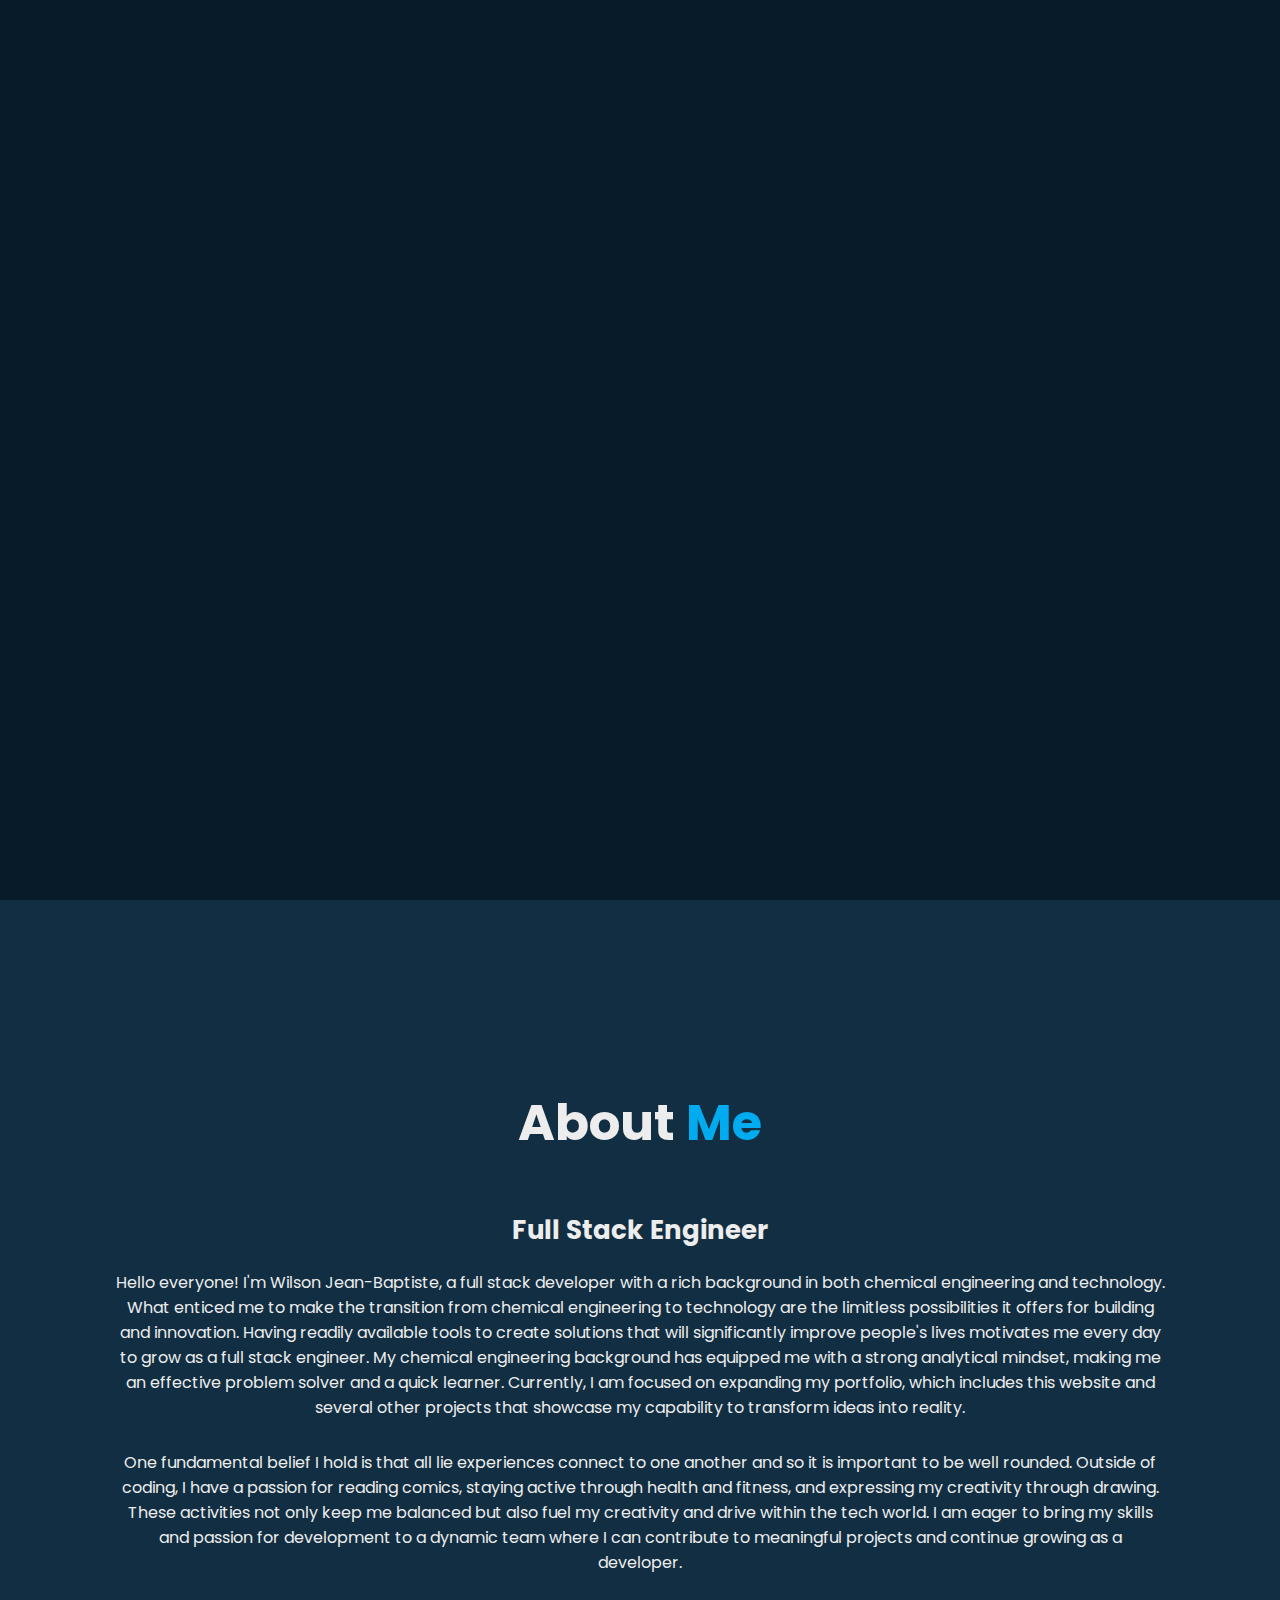
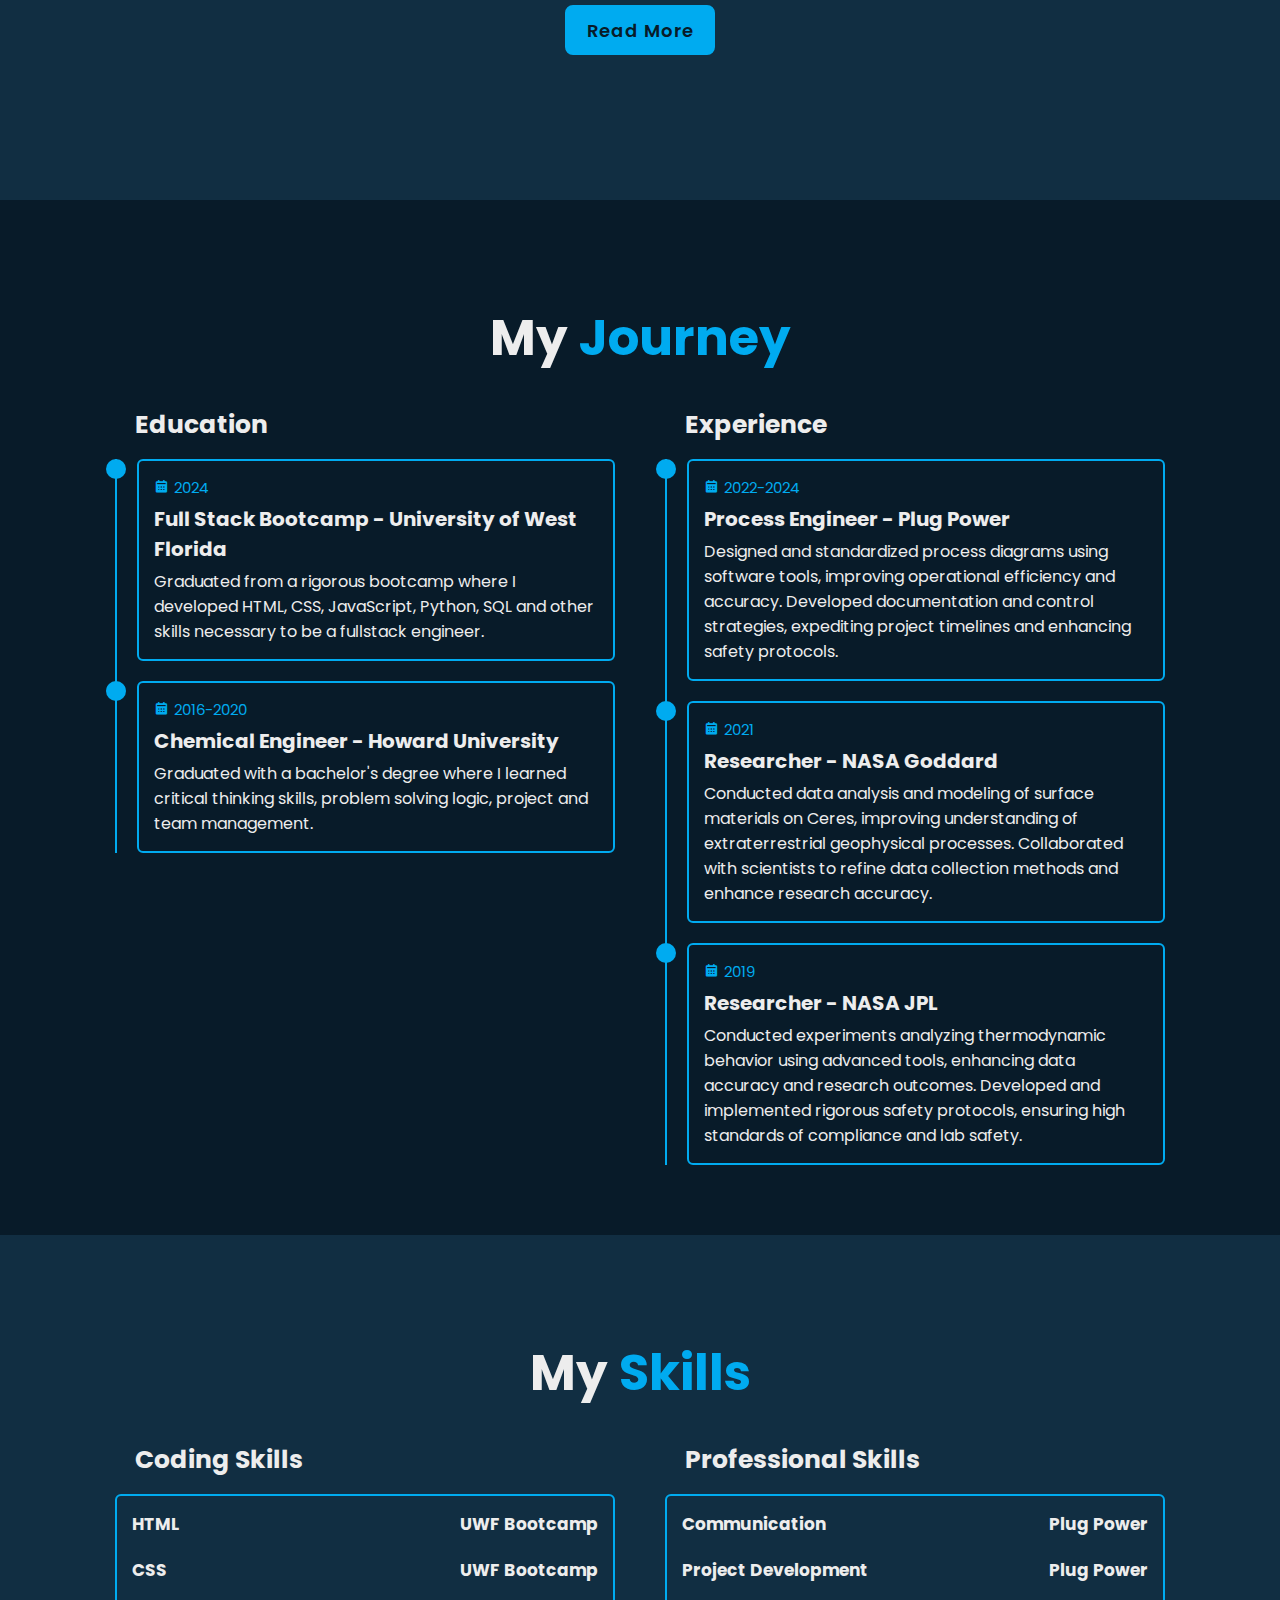
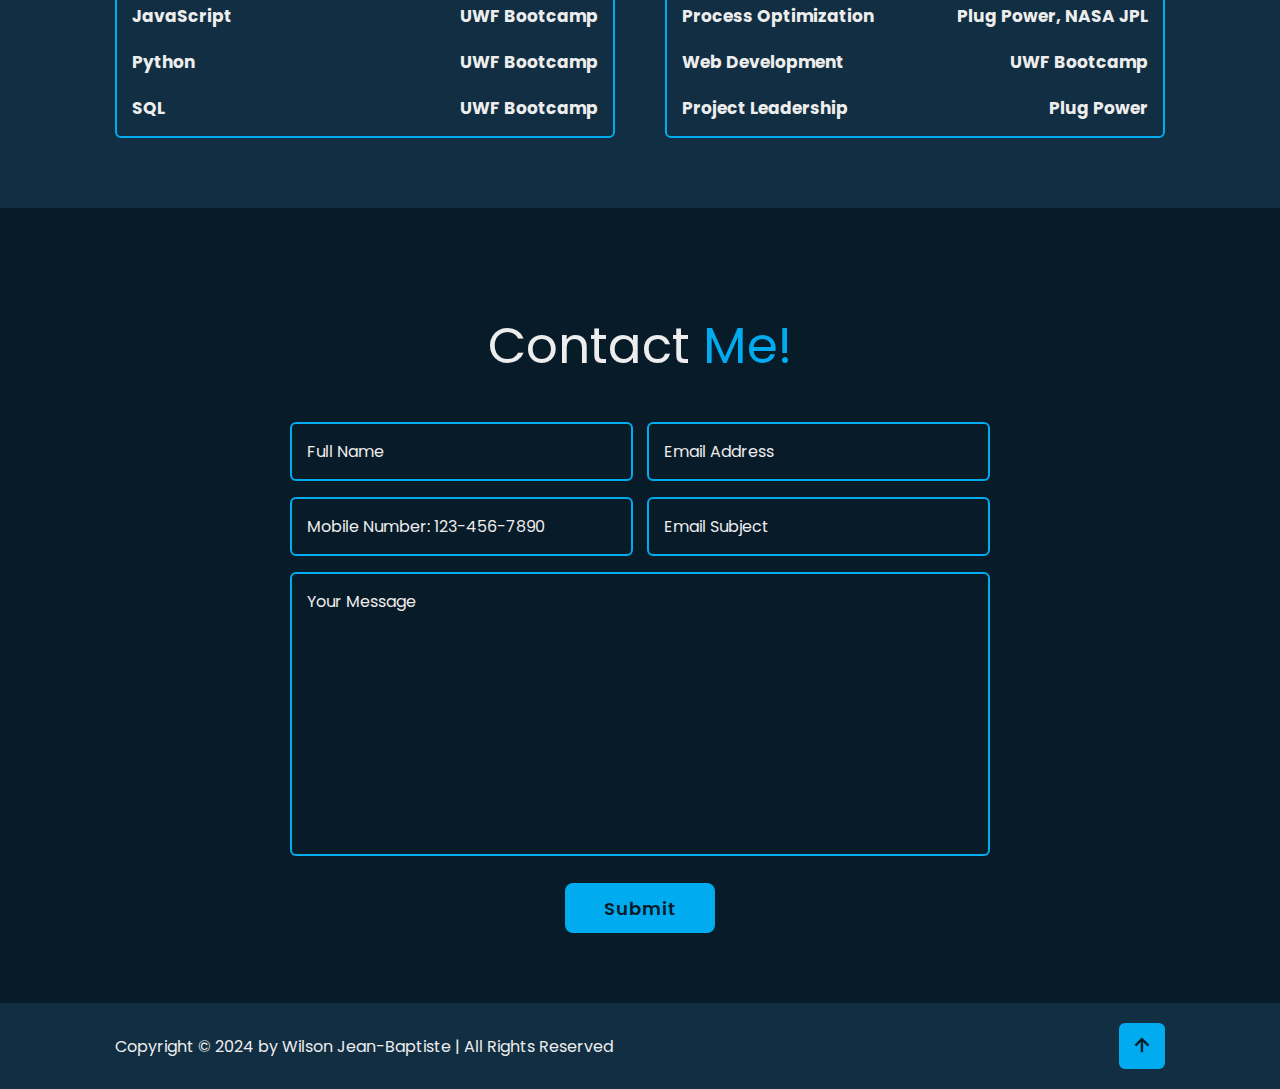
<file: index.html>
<!DOCTYPE html>
<html lang="en">
<head>
    <meta charset="UTF-8">
    <meta name="viewport" content="width=device-width, initial-scale=1.0">
    <title>Wilson Jean-Baptiste</title>
    <link rel="stylesheet" href="styles.css">

<!--Box icons below-->
<link href='https://unpkg.com/boxicons@2.1.4/css/boxicons.min.css' rel='stylesheet'>
</head>
<body>
  
<header class="header">
    <a href="#" class="logo">WJB <span class="animate" style="--i:1;"></span></a>

    <div class="bx bx-menu" id="menu-icon"><span class="animate" style="--i:2;"></span></div>

    <nav class="navbar">
        <a href="#home" class="active">Home</a>
        <a href="#about">About</a>
        <a href="#education">Education</a>
        <a href="#skills">Skills</a>
        <a href="#contact">Contact</a>

        <span class="active-nav"></span>
        <span class="animate" style="--i:2;"></span>
</nav>
</header>

<!--This is the markup for the home section-->
<section class="home show-animate" id="home">
    <div class="home-content">
        <h1>Hi, I'm <span>Wilson Jean-Baptiste</span><span class="animate" style="--i:2;"></span></h1>
        <div class="text-animate">
            <h3>Full Stack Engineer <!--Need to put the job title here later--></h3>
            <span class="animate" style="--i:3;"></span>
        </div>
        <p>A innovative<!--Need to look at engineering jobs for the right adjective--> full stack engineer with a background in physics and chemical engineering.<span class="animate" style="--i:4;"></span></p>

        <div class="btn-box">
            <a href="#about" class="btn">Hire me</a>
            <a href="#contact" class="btn">Let's Talk</a>
            <span class="animate" style="--i:5;"></span>
        </div>
    </div>

    <div class="home-sci">
        <a href="https://www.linkedin.com/in/wilson-jean-baptiste/" target="_blank"><i class='bx bxl-linkedin' ></i></a>
        <a href="https://github.com/wilsonthebaptiste" target="_blank"><i class='bx bxl-github' ></i></a>
        <span class="animate" style="--i:6;"></span>
    </div>

</section>

<!--The markup for the about section will be below-->
<section class="about" id="about">
    <h2 class="heading">About <span>Me</span></h2>

    <div class="about-content">
        <h3>Full Stack Engineer </h3>
        <p>Hello everyone! I'm Wilson Jean-Baptiste, a full stack developer with a rich background in both chemical engineering and technology. 
            What enticed me to make the transition from chemical engineering to technology are the limitless possibilities it offers for building and innovation. Having readily available tools to create solutions that will significantly improve people's lives motivates me every day to grow as a full stack engineer. My chemical engineering background has equipped me with a strong analytical mindset, making me an effective problem solver and a quick learner.
            
            Currently, I am focused on expanding my portfolio, which includes this website and several other projects that showcase my capability to transform ideas into reality. </p>
            
            <p>One fundamental belief I hold is that all lie experiences connect to one another and so it is important to be well rounded. Outside of coding, I have a passion for reading comics, staying active through health and fitness, and expressing my creativity through drawing. These activities not only keep me balanced but also fuel my creativity and drive within the tech world.
            
            I am eager to bring my skills and passion for development to a dynamic team where I can contribute to meaningful projects and continue growing as a developer.</p> 

        <div class="btn-box btns">
            <a href="Resume\Wilson Jean Baptiste Resume CS.pdf" download class="btn">Read More</a>
        </div>
    </div>
</section>

<!--The markup for the education section will be below-->
<section class="education" id="education">
    <h2 class="heading">My <span>Journey</span></h2>

    <div class="education-row">
        <div class="education-column">
            <h3 class="title">Education</h3> <!--Need to come back and properly fill out this information-->

            <div class="education-box">
                <div class="education-content">
                    <div class="content">
                        <div class="year"><i class='bx bxs-calendar' ></i>2024</div>
                        <h3>Full Stack Bootcamp - University of West Florida</h3>
                        <p>Graduated from a rigorous bootcamp where I developed HTML, CSS, JavaScript, Python, SQL and other skills necessary to be a fullstack engineer.</p>
                    </div>
                </div>

                <div class="education-content">
                    <div class="content">
                        <div class="year"><i class='bx bxs-calendar' ></i>2016-2020</div>
                        <h3>Chemical Engineer - Howard University</h3>
                        <p>Graduated with a bachelor's degree where I learned critical thinking skills, problem solving logic, project and team management.</p>
                    </div>
                </div>

                <!--<div class="education-content">
                    <div class="content">
                        <div class="year"><i class='bx bxs-calendar' ></i>2019-2020</div>
                        <h3>Master Degree - University</h3>
                        <p>Lorem ipsum dolor sit amet consectetur adipisicing elit. Eligendi eos, incidunt minima suscipit dolorum soluta doloremque eaque consequatur! Veniam, commodi.</p>
                    </div>
                </div>--> <!--This is commented out because there may be use for it in the future as I learn more-->

            </div>
        </div>


        <div class="education-column">
            <h3 class="title">Experience</h3>

            <div class="education-box">
                <div class="education-content">
                    <div class="content">
                        <div class="year"><i class='bx bxs-calendar' ></i>2022-2024</div>
                        <h3>Process Engineer - Plug Power</h3>
                        <p>Designed and standardized process diagrams using software tools, improving operational efficiency and accuracy. Developed documentation and control strategies, expediting project timelines and enhancing safety protocols.</p>
                    </div>
                </div>

                <div class="education-content">
                    <div class="content">
                        <div class="year"><i class='bx bxs-calendar' ></i>2021</div>
                        <h3>Researcher - NASA Goddard</h3>
                        <p>Conducted data analysis and modeling of surface materials on Ceres, improving understanding of extraterrestrial geophysical processes. Collaborated with scientists to refine data collection methods and enhance research accuracy.</p>
                    </div>
                </div>

                <div class="education-content">
                    <div class="content">
                        <div class="year"><i class='bx bxs-calendar' ></i>2019</div>
                        <h3>Researcher - NASA JPL</h3>
                        <p>Conducted experiments analyzing thermodynamic behavior using advanced tools, enhancing data accuracy and research outcomes. Developed and implemented rigorous safety protocols, ensuring high standards of compliance and lab safety.</p>
                    </div>
                </div>

            </div>
        </div>
    
    </div>
</section>

<!--This is the markup for the skills section-->
<section class="skills" id="skills">
    <h2 class="heading">My <span>Skills</span></h2> 
    <div class="skills-row">
        <div class="skills-column">
            <h3 class="title">Coding Skills</h3>

            <div class="skills-box"> 
                <div class="skills-content">
                    <div class="progress">
                        <h3>HTML <span>UWF Bootcamp</span></h3>
                        <!--<div class="bar"><span></span></div> Saving this in case there is a good idea-->
                    </div>

                    <div class="progress">
                        <h3>CSS <span>UWF Bootcamp</span></h3>
                        <!--<div class="bar"><span></span></div>-->
                    </div>

                    <div class="progress">
                        <h3>JavaScript <span>UWF Bootcamp</span></h3>
                        <!--<div class="bar"><span></span></div>-->
                    </div>

                    <div class="progress">
                        <h3>Python <span>UWF Bootcamp</span></h3>
                        <!--<div class="bar"><span></span></div>-->
                    </div>

                    <div class="progress">
                        <h3>SQL <span>UWF Bootcamp</span></h3>
                        <!--<div class="bar"><span></span></div>-->
                    </div>
                </div>
            </div>
        </div>

        <div class="skills-column">
            <h3 class="title">Professional Skills</h3>

            <div class="skills-box"> <!--Need to come back and properly fill out this information-->
                <div class="skills-content">
                    <div class="progress">
                        <h3>Communication <span>Plug Power</span></h3>
                        <!--<div class="bar"><span></span></div>-->
                    </div>

                    <div class="progress">
                        <h3>Project Development <span>Plug Power</span></h3>
                        <!--<div class="bar"><span></span></div>-->
                    </div>

                    <div class="progress">
                        <h3>Process Optimization <span>Plug Power, NASA JPL</span></h3>
                        <!--<div class="bar"><span></span></div>-->
                    </div>

                    <div class="progress">
                        <h3>Web Development <span>UWF Bootcamp</span></h3>
                        <!--<div class="bar"><span></span></div>-->
                    </div>
                    <div class="progress">
                        <h3>Project Leadership <span>Plug Power</span></h3>
                        <!--<div class="bar"><span></span></div>-->
                    </div>
                </div>
            </div>
        </div>
    </div>
</section>

<!--The markup for the contact section will be below-->
<section class="contact" id="contact">
    <div class="h2 heading">Contact <span>Me!</span></div>

    <form action="https://formspree.io/f/xayrvvnb" method="POST">
        <div class="input-box">
            <div class="input-field">
                <input type="text" placeholder="Full Name" name="name" required>
                <span class="focus"></span>
            </div>
            <div class="input-field">
                <input type="text" placeholder="Email Address" required>
                <span class="focus"></span>
            </div>
        </div>

        <div class="input-box">
            <div class="input-field">
                <input type="tel" placeholder="Mobile Number: 123-456-7890" name="number" pattern="[0-9]{3}-[0-9]{3}-[0-9]{4}" required>
                <span class="focus"></span>
            </div>
            <div class="input-field">
                <input type="text" placeholder="Email Subject" name ="subject" maxlength="25" required>
                <span class="focus"></span>
            </div>
        </div>

        <div class="textarea-field">
            <textarea name="message" id="" cols="30" rows="10" placeholder="Your Message" required></textarea>
            <span class="focus"></span>
        </div>

        <div class="btn-box btns">
            <button type="submit" class="btn">Submit</button>
        </div>
    </form>
</section>

<!--This is the markup for the footer-->
<footer class="footer">
    <div class="footer-text">
        <p>Copyright &copy; 2024 by Wilson Jean-Baptiste | All Rights Reserved</p>
    </div>

    <div class="footer-iconTop">
        <a href="#"><i class='bx bx-up-arrow-alt'></i></a>
    </div>
</footer>

<!--The javascript files are below-->
<script src="script.js"></script>
</body>
</html>
</file>
<file: styles.css>
@import url('https://fonts.googleapis.com/css2?family=Antic+Slab&family=Calistoga&family=Gloria+Hallelujah&family=Poiret+One&family=Poppins:ital,wght@0,100;0,200;0,300;0,400;0,500;0,600;0,700;0,800;0,900;1,100;1,200;1,300;1,400;1,500;1,600;1,700;1,800;1,900&family=Sedan:ital@0;1&display=swap');

*{
    margin: 0;
    padding: 0;
    box-sizing: border-box;
    text-decoration: none;
    border: none;
    outline: none;
    scroll-behavior: smooth;
    font-family: 'Poppins', 'sans-serif';
}

:root {
    --bg-color: #081b29;
    --second-bg-color: #112e42;
    --text-color: #ededed;
    --main-color: #00abf0;
}

html{
    font-size: 62.5%;
    overflow-x: hidden;
}

body{
    background: var(--bg-color);
    color: var(--text-color);
}

.header{
    position: fixed;
    top: 0;
    left: 0;
    width: 100%;
    padding: 2rem 9%;
    background: transparent;
    display: flex;
    justify-content: space-between;
    align-items: center;
    z-index: 100;
    transition: 0.3s;
}

.header.sticky {
    background: var(--bg-color);
}

.logo{
    position: relative;
    font-size: 2.5rem;
    color: var(--text-color);
    font-weight: 600;
}

.navbar{
    position: relative;
}

.navbar a{
    font-size: 1.7rem;
    color: var(--text-color);
    font-weight: 500;
    margin-left: 3.5rem;
    transition: 0.3s;
}

.navbar a:hover,
.navbar a.active{
    color: var(--main-color)
}

#menu-icon{
    position: relative;
    font-size: 3.6rem;
    color: var(--text-color);
    cursor: pointer;
    display: none;
}
section{
    min-height: 100vh;
    padding: 10rem 9% 2rem;
}

.home{
    display: flex;
    align-items: center;
    padding: 0 9%;
}

.home-content{
    max-width: 60rem;
}

.home-content h1 {
    position: relative;
    display: inline-block;
    font-size: 5.6rem;
    font-weight: 700;
    line-height: 1.3;
}

.home-content h1 span{
    color: var(--text-color);
}

.home-content .text-animate{
    position: relative;
    width: 32.8rem;
}

.home-content .text-animate h3 {
    font-size: 3.2rem;
    font-weight: 700rem;
    color: transparent;
    -webkit-text-stroke: 0.7px var(--main-color) ;
    background-image: linear-gradient(var(--main-color), var(--main-color));
    background-repeat: no-repeat;
    -webkit-background-clip: text;
    background-position: -33rem 0;
    animation: homeBgText 6s linear infinite;
    animation-delay: 2s;
}

.home-content .text-animate h3::before{
    content:'';
    position: absolute;
    top: 0;
    left: 0;
    width: 0;
    height: 100%;
    border-right: 2px solid var(--main-color);
    z-index: -1;
    animation: homeCursorText 6s linear infinite;
    animation-delay: 2s;
}

.home-content p{
    position: relative;
    font-size: 1.6rem;
    margin: 2rem 0 4rem;
}

.btn-box{
    position: relative;
    display: flex;
    justify-content: space-between;
    width: 34.5rem;
    height: 5rem;
}

.btn-box .btn{
    position: relative;
    display: inline-flex;
    justify-content: center;
    align-items: center;
    width: 15rem;
    height: 100%;
    background: var(--main-color);
    border: 0.2rem solid var(--main-color);
    border-radius: 0.8rem;
    font-size: 1.8rem;
    font-weight: 600;
    letter-spacing: 0.1rem;
    color: var(--bg-color);
    z-index: 1;
    overflow: hidden;
    transition: 0.5s;
}

.btn-box .btn:hover{
    color: var(--main-color);
}

.btn-box .btn:nth-child(2){
    background: transparent;
    color: var(--main-color);    
}

.btn-box .btn:nth-child(2)::before{
    background: var(--main-color);
}

.btn-box .btn:nth-child(2):hover{
    color: var(--bg-color);
}

.btn-box .btn::before{
    content: '';
    position: absolute;
    top: 0;
    left: 0;
    width: 0%;
    height: 100%;
    background: var(--bg-color);
    z-index: -1;
    transition: 0.5s;
}

.btn-box .btn:hover::before{
    width: 100%;
}

.home-sci{
    position: absolute;
    bottom: 4rem;
    width: 100px;
    display: flex;
    justify-content: space-between;
}

.home-sci a{
    position: relative;
    display: inline-flex;
    justify-content: center;
    align-items: center;
    width: 40px;
    height: 40px;
    background: transparent;
    border: 0.2rem solid var(--main-color);
    border-radius: 50%;
    font-size: 20px;
    color: var(--main-color);
    z-index: 1;
    overflow: hidden;
    transition: 0.5s;
}

.home-sci a:hover{
    color: var(--bg-color);
}

.home-sci a::before{
    content: '';
    position: absolute;
    top: 0;
    left: 0;
    width: 0;
    height: 100%;
    background: var(--main-color);
    z-index: -1;
    transition: 0.5s;
}

.home-sci a:hover::before{
width: 100%;
}

.about{
    display: flex;
    justify-content: center;
    align-items: center;
    flex-direction: column;
    gap: 2rem;
    background: var(--second-bg-color);
    padding-bottom: 6rem;
}

.heading{
    font-size: 5rem;
    margin-bottom: 3rem;
    text-align: center;
}

span {
    color: var(--main-color);
}

.about-content{
    text-align: center;
}

.about-content h3 {
    font-size: 2.6rem;
}

.about-content p{
    font-size: 1.6rem;
    margin: 2rem 0 3rem;
}

.btn-box.btns{
    display: inline-block;
    width: 15rem;
}

.btn-box.btns a::before{
    background: var(--second-bg-color);
}

.education{
    display: flex;
    justify-content: center;
    align-items: center;
    flex-direction: column;
    min-height: auto;
    padding-bottom: 5rem;
}

.education .education-row{
display: flex;
flex-wrap: wrap;
gap: 5rem;
}

.education-row .education-column{
flex: 1 1 40rem;
}

.education-column .title{
    font-size: 2.5rem;
    margin: 0 0 1.5rem 2rem;
}

.education-column .education-box{
    border-left: .2rem solid var(--main-color);
}

.education-box .education-content{
    position: relative;
    padding-left: 2rem;
}

.education-box .education-content::before{
    content: '';
    position: absolute;
    top: 0;
    width: 2rem;
    height: 2rem;
    background: var(--main-color);
    border-radius: 50%;
    left: -1.1rem
}

.education-content .content{
    position: relative; 
    padding: 1.5rem;
    border: .2rem solid var(--main-color);
    border-radius: 0.6rem;
    margin-bottom: 2rem;
    overflow: hidden;
}

.education-content .content::before{
    content: '';
    position: absolute;
    top: 0;
    left: 0;
    width: 0;
    height: 100%;
    background: var(--second-bg-color);
    z-index: -1;
    transition: 0.5s;
}

.education-content .content:hover::before{
    width: 100%;
}

.education-content .content .year{
    font-size: 1.5rem;
    color: var(--main-color);
    padding-bottom: 0.5rem;
}

.education-content .content .year i{
    padding-right: 0.5rem;  
}

.education-content .content h3{
    font-size: 2rem;
}

.education-content .content p{
    font-size: 1.6rem;
    padding-top: 0.5rem;
}

.skills{
    min-height: auto;
    padding-bottom: 7rem;
    background: var(--second-bg-color);  
}

.skills .skills-row{
    display: flex;
    flex-wrap: wrap;
    gap: 5rem;
}

.skills-row .skills-column{
    flex: 1 1 40rem;
}

.skills-column .title{
    font-size: 2.5rem;
    margin: 0 0 1.5rem 2rem;
}

.skills-box .skills-content{
    position: relative;
    border: 0.2rem solid var(--main-color);
    border-radius: 0.6rem;
    padding: 0.5rem 1.5rem;
    z-index: 1;
    overflow: hidden;
}

.skills-box .skills-content::before{
    content: '';
    position: absolute;
    top: 0;
    left: 0;
    width: 0;
    height: 100%;
    background: var(--bg-color);
    z-index: -1;
    transition: 0.5s;
}

.skills-box .skills-content:hover::before{
    width: 100%;
}

.skills-content .progress{
    padding: 1rem 0;
}

.skills-content .progress h3 {
    font-size: 1.7rem;
    display: flex;
    justify-content: space-between;
}

.skills-content .progress h3 span {
    color: var(--text-color);
}

.skills-content .progress .bar{
    height: 2.5rem;
    border-radius: 0.6rem;
    border: 0.2rem solid var(--main-color);
    padding: 0.5rem;
    margin: 1rem 0;
}

.skills-content .progress .bar span{
    display: block;
    background: var(--main-color);
    height: 100%;
    border-radius: 0.3rem;
}

.skills-column:nth-child(1) .skills-content .progress:nth-child(1) .bar span{
    width: 90%;
}

.skills-column:nth-child(1) .skills-content .progress:nth-child(2) .bar span{
    width: 80%;
}

.skills-column:nth-child(1) .skills-content .progress:nth-child(3) .bar span{
    width: 70%;
}

.skills-column:nth-child(1) .skills-content .progress:nth-child(4) .bar span{
    width: 60%;
}

.skills-column:nth-child(1) .skills-content .progress:nth-child(5) .bar span{
    width: 50%;
}

.skills-column:nth-child(2) .skills-content .progress:nth-child(1) .bar span{
    width: 90%;
}

.skills-column:nth-child(2) .skills-content .progress:nth-child(2) .bar span{
    width: 80%;
}

.skills-column:nth-child(2) .skills-content .progress:nth-child(3) .bar span{
    width: 70%;
}

.skills-column:nth-child(2) .skills-content .progress:nth-child(4) .bar span{
    width: 60%;
}

.contact{
    min-height: auto;
    padding-bottom: 7rem;
}

.contact form{
    max-width: 70rem;
    margin: 0 auto;
    text-align: center;
}

.contact form .input-box{
    position: relative;
    display: flex;
    justify-content: space-between;
    flex-wrap: wrap;
}

.contact form .input-box .input-field{
    position: relative;
    width: 49%;
    margin: 0.8rem 0;
}

.contact form .input-box .input-field input,
.contact form .textarea-field textarea{
    width: 100%;
    height: 100%;
    padding: 1.5rem;
    font-size: 1.6rem;
    color: var(--text-color);
    background: transparent;
    border-radius: 0.6rem;
    border: .2rem solid var(--main-color);
}

.contact form .input-box .input-field input::placeholder,
.contact form .textarea-field textarea::placeholder{
color: var(--text-color);
}

.contact form .focus{
    position: absolute;
    top: 0;
    left: 0;
    width: 0;
    height: 100%;
    background: var(--second-bg-color);
    border-radius: 0.6rem;
    z-index: -1;
    transition: 0.5s;
}

.contact form .input-box .input-field input:focus~.focus,
.contact form .input-box .input-field input:valid~.focus,
.contact form .textarea-field textarea:focus~.focus,
.contact form .textarea-field textarea:valid~.focus{
width: 100%;
}

.contact form .textarea-field{
    position: relative;
    margin: 0.8rem 0 2.7rem;
    display: flex;
}


.contact form .textarea-field textarea{
    resize: none;
}

.contact form .btn-box.btns .btn{
    cursor: pointer;
}

.footer{
    display: flex;
    justify-content: space-between;
    align-items: center;
    padding: 2rem 9%;
    flex-wrap: wrap;
    background: var(--second-bg-color);
}

.footer-text p{
    font-size: 1.6rem;
}

.footer-iconTop a{
    position: relative;
    display: inline-flex;
    justify-content: center;
    align-items: center;
    padding: 0.8rem;
    background: var(--main-color);
    border: .2rem solid var(--main-color);
    border-radius: 0.6rem;
    z-index: 1;
    overflow: hidden;
}

.footer-iconTop a::before{
    content: '';
    position: absolute;
    top: 0;
    left: 0;
    width: 0;
    height: 100%;
    background:var(--second-bg-color);
   z-index: -1;
   transition: 0.5s;
}

.footer-iconTop a:hover::before{
width: 100%;
}

.footer-iconTop a i{
    font-size: 2.6rem;
    color: var(--bg-color);
    transition: 0.5s;
}

.footer-iconTop a:hover i{
color: var(--main-color);
}

/*Animations for reloading and scrolling */
.animate{
    position: absolute;
    top: 0;
    right: 0;
    width: 100%;
    height: 100%;
    background: var(--bg-color);
    z-index: 98;
}

.logo .animate,
.navbar .animate, 
#menu-icon .animate, 
.home.show-animate .animate {
    animation: showRight 1s ease forwards;
    animation-delay: calc(0.3s * var(--i));
}


/*This section will contain the breakpoints for responsiveness*/

@media(max-width:1200px){
    html {
        font-size: 55%;
    }
}

@media(max-width:991px){
    .header{
        padding: 2rem 4%;
    }

    .section{
        padding: 10rem 4% 2rem;
    }

    .home{
        padding: 0 4%;
    }

    .footer{
        padding: 2rem 4%;
    }
}

@media(max-width:768px){
    .header{
        background: var(--bg-color);
    }

    #menu-icon{
        display: block;
    }

    .navbar{
        position: absolute;
        top:100%;
        left:-100%;
        width: 100%;
        padding: 1rem 4%;
        background: var(--main-color);
        box-shadow: 0 .5rem 1rem rbga(0, 0, 0, 0.2);
        transition: 0.25s ease;
        transition-delay: 0.25s;
        z-index: 1;
    }

    .navbar.active{
        left: 0;
        transition-delay: 0s;
    }

    .navbar .active-nav{
        position: absolute;
        top: 0;
        left: -100%;
        width: 100%;
        height: 100%;
        background: var(--bg-color);
        border-top: .1rem solid rgba(0, 0, 0, 0.2);
        z-index: -1;
        transition: 0.25s ease;
        transition-delay: 0s;
    }

    .navbar.active .active-nav{
        left: 0;
        transition-delay: 0.25s;
    }

    .navbar a{
        display: block;
        font-size: 2rem;
        margin: 3rem 0;
        transform: translateX(-20rem);
        transition: 0.25s ease;
        transition-delay: 0s;
    }

    .navbar.active a{
        transform: translateX(0);
        transition-delay: 0.25s;
    }
}

@media(max-width: 520px){
    html{
        font-size: 50%;
    }

    .home-content h1{
        display: flex;
        flex-direction: column;
    }

    .home-sci{
    width: 110px;
    }

    .home-sci a{
        width: 38px;
        height: 38px;
    }
}

@media(max-width: 462px){
    .home-content h1{
        font-size: 5.2rem;
    }

    .education{
        padding: 10rem 4% 5rem 5%;
    }

    .contact form .input-box .input-field{
        width: 100%;
    }

    .footer{
        flex-direction: column-reverse;
    }

    .footer p {
        margin-top: 2rem;
        text-align: center;
    }
}

@media(max-width: 371px){
    .home{
    justify-content: center;
    }
    
    .home-content{
        display: flex;
        align-items: center;
        flex-direction: column;
        text-align: center;
    }

    .home-content h1{
        font-size: 5rem;
    }
}

/*KEYFRAMES ANIMATIONS*/

@keyframes homeBgText {
    0%,10%,100% {
        background-position: -33rem 0;
    }

    65%,85%{
        background-position: 0 0;
    }
}

@keyframes homeCursorText {
    0%,10%,100% {
        width: 0;
    }

    65%,78%, 85%{
        width: 100%;
        opacity: 1;
    }
    
    75%,81%{
        opacity: 0;
    }
}

@keyframes showRight{
    100%{
        width: 0;
    }
}
</file>
